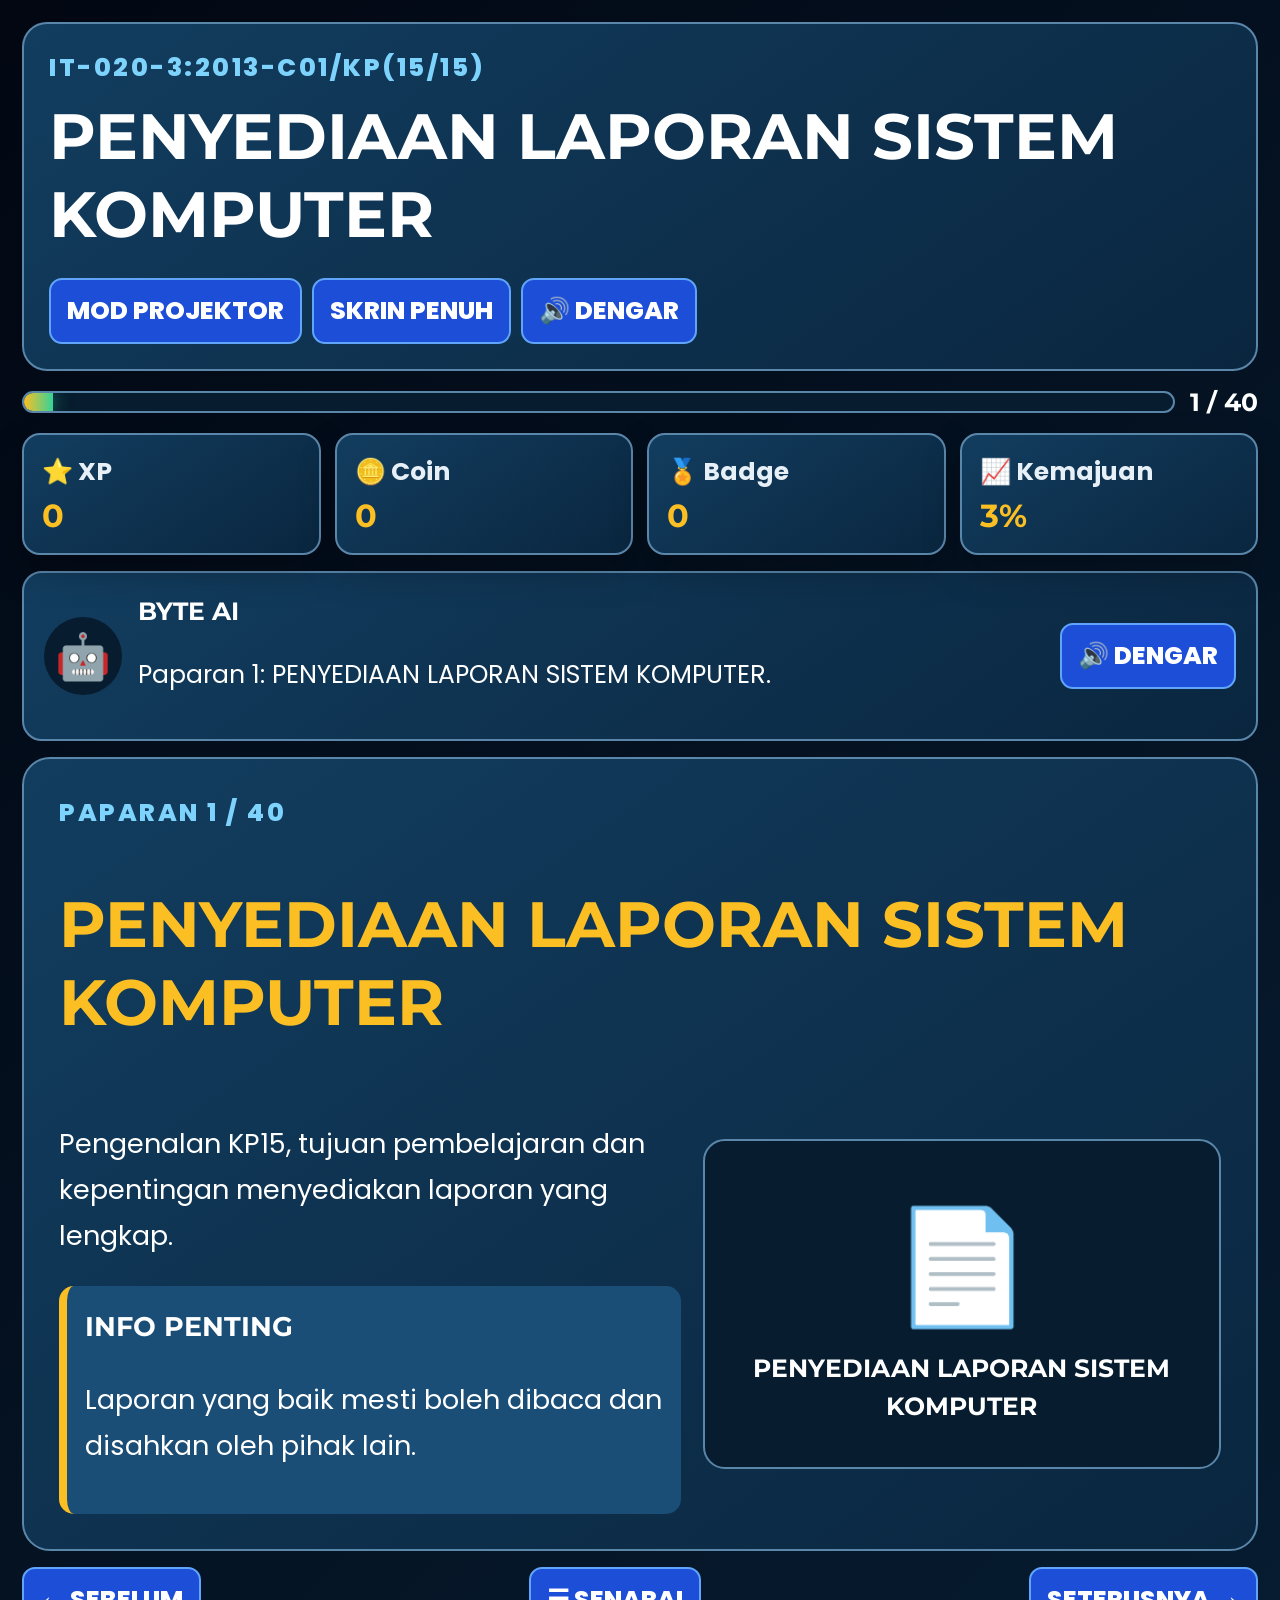
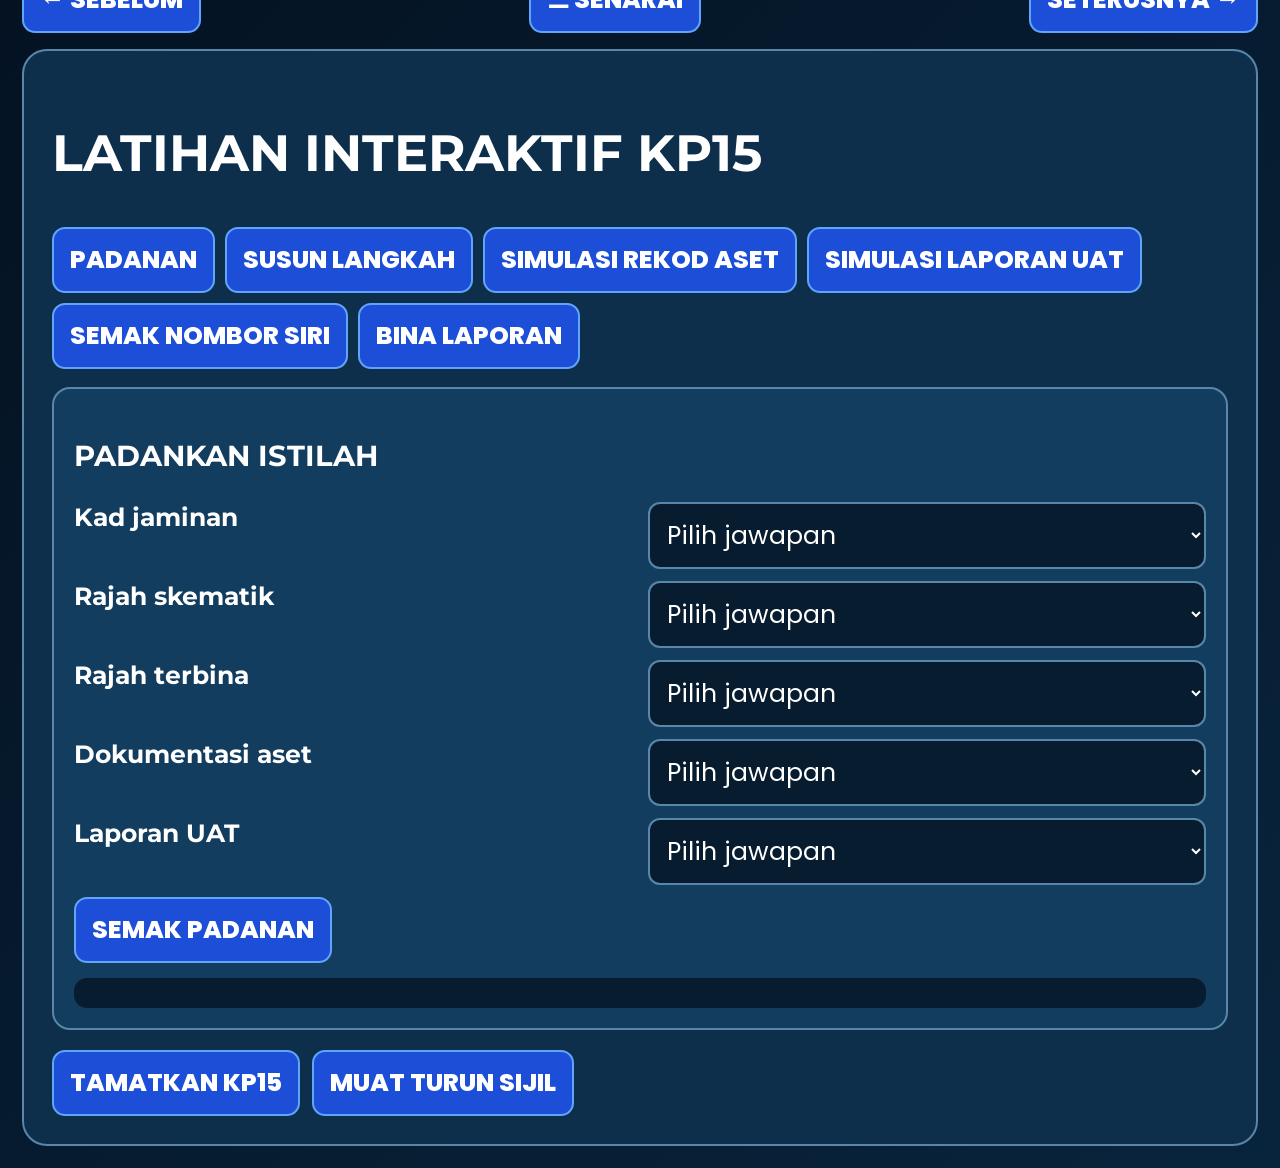
<file: kp/kp15/index.html>
<!DOCTYPE html><html lang="ms"><head><meta charset="UTF-8"><meta name="viewport" content="width=device-width,initial-scale=1"><title>KP15 - Penyediaan Laporan Sistem Komputer</title><link rel="preconnect" href="https://fonts.googleapis.com"><link rel="preconnect" href="https://fonts.gstatic.com" crossorigin><link href="https://fonts.googleapis.com/css2?family=Montserrat:wght@600;700;800&family=Poppins:wght@400;500;600;700&display=swap" rel="stylesheet"><link rel="stylesheet" href="style.css?v=1"></head><body><main class="kp-page"><header class="topbar"><div><p class="eyebrow">IT-020-3:2013-C01/KP(15/15)</p><h1>PENYEDIAAN LAPORAN SISTEM KOMPUTER</h1></div><div class="toolbar"><button onclick="toggleProjector()">MOD PROJEKTOR</button><button onclick="toggleFullscreen()">SKRIN PENUH</button><button onclick="speakCurrent()">🔊 DENGAR</button></div></header><section class="progress-wrap">
      <div class="progress"><span id="progressBar"></span></div>
      <strong id="slideCounter">1 / 40</strong>
    </section>

    <section class="stats-grid">
      <article class="stat-card"><span>⭐ XP</span><strong id="xpValue">0</strong></article>
      <article class="stat-card"><span>🪙 Coin</span><strong id="coinValue">0</strong></article>
      <article class="stat-card"><span>🏅 Badge</span><strong id="badgeValue">0</strong></article>
      <article class="stat-card"><span>📈 Kemajuan</span><strong id="progressValue">0%</strong></article>
    </section>

    <section class="byte-panel">
      <div class="byte-avatar">🤖</div>
      <div>
        <strong>BYTE AI</strong>
        <p id="byteMessage">Saya akan membantu anda menyediakan laporan sistem komputer langkah demi langkah.</p>
      </div>
      <button onclick="speakByte()">🔊 DENGAR</button>
    </section><section id="slideStage" class="slide-stage"></section><nav class="nav-controls"><button id="prevBtn" onclick="changeSlide(-1)">← SEBELUM</button><button onclick="showMenu()">☰ SENARAI</button><button id="nextBtn" onclick="changeSlide(1)">SETERUSNYA →</button></nav><section class="activity-panel"><h2>LATIHAN INTERAKTIF KP15</h2><div class="activity-tabs"><button onclick="showActivity('matching')">PADANAN</button><button onclick="showActivity('sequence')">SUSUN LANGKAH</button><button onclick="showActivity('asset')">SIMULASI REKOD ASET</button><button onclick="showActivity('uat')">SIMULASI LAPORAN UAT</button>
        <button onclick="showActivity('serial')">SEMAK NOMBOR SIRI</button>
        <button onclick="showActivity('report')">BINA LAPORAN</button></div><div id="activityContent"></div>
      <div class="completion-actions">
        <button onclick="completeKP15()">TAMATKAN KP15</button>
        <button onclick="downloadCertificate()">MUAT TURUN SIJIL</button>
      </div>
    </section><div id="menuModal" class="modal hidden"><div class="modal-card"><button class="close" onclick="hideMenu()">✕</button><h2>SENARAI 40 PAPARAN</h2><div id="slideMenu" class="slide-menu"></div></div></div></main><script src="script.js?v=1"></script></body></html>
</file>
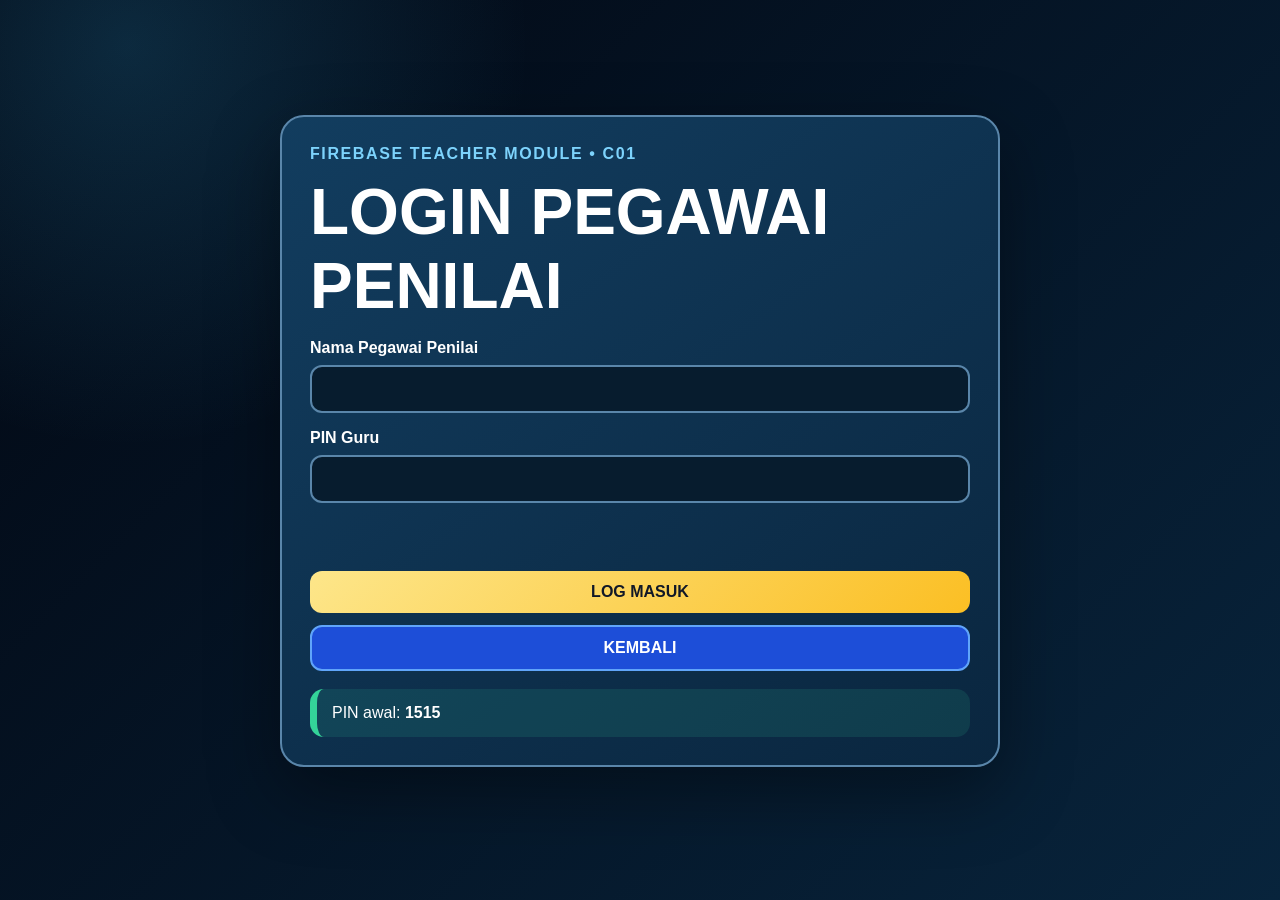
<file: teacher/login.html>
<!DOCTYPE html>
<html lang="ms"><head><meta charset="UTF-8"><meta name="viewport" content="width=device-width,initial-scale=1"><title>Login Pegawai Penilai</title><link rel="stylesheet" href="style.css?v=20260805-kp15"></head>
<body><main class="center-page"><section class="panel login-panel"><p class="eyebrow">FIREBASE TEACHER MODULE • C01</p><h1>LOGIN PEGAWAI PENILAI</h1>
<label>Nama Pegawai Penilai<input id="teacherName" type="text"></label><label>PIN Guru<input id="teacherPin" type="password" inputmode="numeric"></label>
<p id="loginMessage" class="message"></p><button id="loginButton" class="primary full" type="button">LOG MASUK</button><button class="secondary full" type="button" onclick="location.href='../index.html'">KEMBALI</button><div class="info-box">PIN awal: <strong>1515</strong></div></section></main>
<script type="module">
const PIN_KEY="c01_teacher_pin_v2",SESSION_KEY="c01_teacher_session_v2";
loginButton.addEventListener("click",loginTeacher);
teacherPin.addEventListener("keydown",e=>{if(e.key==="Enter")loginTeacher()});
async function loginTeacher(){const name=teacherName.value.trim(),pin=teacherPin.value.trim();loginMessage.textContent="";if(!name){loginMessage.textContent="Sila masukkan nama.";return}if(!pin){loginMessage.textContent="Sila masukkan PIN.";return}if(pin!==(localStorage.getItem(PIN_KEY)||"1515")){loginMessage.textContent="PIN tidak tepat.";return}loginButton.disabled=true;loginButton.textContent="SEDANG MENYAMBUNG...";try{const m=await import("../firebase-config.js?v=20260805-kp15");const user=await m.ensureFirebaseLogin();sessionStorage.setItem(SESSION_KEY,JSON.stringify({name,uid:user.uid,loginAt:new Date().toISOString()}));location.href="dashboard.html?v=20260805-kp15"}catch(error){console.error(error);loginMessage.textContent="Firebase gagal dimuatkan.";loginButton.disabled=false;loginButton.textContent="CUBA SEMULA"}}
</script></body></html>
</file>
<file: kp/kp15/style.css>
:root{--bg:#020712;--bg2:#08243c;--panel:#123d5f;--panel2:#1a4e76;--text:#fff;--muted:#e7f0f7;--orange:#fbbf24;--green:#34d399;--red:#fb7185;--border:#5a86aa;--font:25px}*{box-sizing:border-box}body{margin:0;font-family:Poppins,Arial,sans-serif;font-size:var(--font);color:var(--text);background:linear-gradient(135deg,var(--bg),var(--bg2))}body.projector{--font:31px}button,input,select,textarea{font:inherit}button{cursor:pointer}h1,h2,h3,strong{font-family:Montserrat,Arial,sans-serif}h1{font-size:clamp(2.6rem,5vw,5rem);margin:.15em 0}h2{font-size:clamp(2rem,4vw,3.5rem)}.kp-page{width:min(1600px,100%);margin:auto;padding:22px}.topbar{display:flex;justify-content:space-between;align-items:center;gap:16px;flex-wrap:wrap;padding:25px;border:2px solid var(--border);border-radius:25px;background:linear-gradient(145deg,#123d5f,#0a263f)}.eyebrow{margin:0;color:#7dd3fc;font-weight:800;letter-spacing:.1em}.toolbar,.activity-tabs{display:flex;gap:10px;flex-wrap:wrap}.toolbar button,.nav-controls button,.activity-tabs button{border:2px solid #60a5fa;border-radius:13px;padding:12px 16px;background:#1d4ed8;color:#fff;font-weight:800}.progress-wrap{display:flex;align-items:center;gap:15px;margin:16px 0}.progress{flex:1;height:22px;border:2px solid var(--border);border-radius:999px;background:#071c2e;overflow:hidden}.progress span{display:block;height:100%;width:2.5%;background:linear-gradient(90deg,var(--orange),var(--green));transition:.3s}.slide-stage{min-height:620px;padding:35px;border:2px solid var(--border);border-radius:28px;background:linear-gradient(145deg,#123d5f,#0a263f)}.slide-title{color:var(--orange);font-size:clamp(2.4rem,5vw,5rem)}.slide-grid{display:grid;grid-template-columns:1.2fr 1fr;gap:22px;align-items:center}.slide-content{font-size:1.08em;line-height:1.7}.visual{min-height:330px;display:grid;place-items:center;border:2px solid var(--border);border-radius:22px;background:#071c2e;text-align:center;padding:25px}.visual-icon{font-size:7rem}.info-box{margin-top:20px;padding:18px;border-left:8px solid var(--orange);border-radius:15px;background:#1a4e76}.nav-controls{display:flex;justify-content:space-between;gap:12px;margin:16px 0}.activity-panel{padding:28px;border:2px solid var(--border);border-radius:25px;background:#0d2f4c}.activity-card{margin-top:18px;padding:20px;border:2px solid var(--border);border-radius:18px;background:#123d5f}.match-row,.form-row{display:grid;grid-template-columns:1fr 1fr;gap:15px;margin:12px 0}select,input[type=text]{width:100%;padding:13px;border:2px solid var(--border);border-radius:12px;background:#071c2e;color:#fff}.sequence-list{display:grid;gap:10px}.sequence-item{display:flex;justify-content:space-between;gap:10px;padding:15px;border:2px solid var(--border);border-radius:13px;background:#1a4e76}.result{margin-top:15px;padding:15px;border-radius:13px;background:#071c2e}.modal{position:fixed;inset:0;z-index:100;display:grid;place-items:center;padding:20px;background:rgba(0,0,0,.75)}.hidden{display:none}.modal-card{position:relative;width:min(1200px,100%);max-height:90vh;overflow:auto;padding:28px;border:2px solid var(--border);border-radius:25px;background:#0d2f4c}.close{position:absolute;right:18px;top:18px;border:0;background:var(--red);color:#fff;border-radius:10px;padding:9px 13px}.slide-menu{display:grid;grid-template-columns:repeat(4,1fr);gap:10px}.slide-menu button{padding:13px;border:2px solid var(--border);border-radius:12px;background:#123d5f;color:#fff}@media(max-width:900px){.slide-grid{grid-template-columns:1fr}.slide-menu{grid-template-columns:repeat(2,1fr)}}@media(max-width:650px){:root{--font:20px}.kp-page{padding:10px}.match-row,.form-row{grid-template-columns:1fr}.nav-controls{flex-direction:column}.nav-controls button{width:100%}}
/* FASA 2 PREMIUM */
.stats-grid{
  display:grid;
  grid-template-columns:repeat(4,1fr);
  gap:14px;
  margin:16px 0
}
.stat-card{
  padding:18px;
  border:2px solid var(--border);
  border-radius:18px;
  background:linear-gradient(145deg,#123d5f,#0a263f);
  box-shadow:0 16px 36px rgba(0,0,0,.25)
}
.stat-card span{
  display:block;
  color:var(--muted);
  font-weight:700
}
.stat-card strong{
  display:block;
  margin-top:5px;
  color:var(--orange);
  font-size:2rem
}
.byte-panel{
  display:grid;
  grid-template-columns:auto 1fr auto;
  gap:16px;
  align-items:center;
  margin:16px 0;
  padding:20px;
  border:2px solid var(--border);
  border-radius:20px;
  background:linear-gradient(145deg,#123d5f,#0a263f)
}
.byte-avatar{
  width:78px;
  height:78px;
  display:grid;
  place-items:center;
  border-radius:50%;
  background:#071c2e;
  font-size:2.8rem;
  animation:byteFloat 2.4s ease-in-out infinite
}
@keyframes byteFloat{
  0%,100%{transform:translateY(0)}
  50%{transform:translateY(-8px)}
}
.byte-panel button,.completion-actions button,.activity-card button{
  border:2px solid #60a5fa;
  border-radius:13px;
  padding:12px 16px;
  background:#1d4ed8;
  color:#fff;
  font-weight:800
}
.slide-card,.slide-stage article{
  animation:premiumEnter .45s cubic-bezier(.2,.8,.2,1)
}
@keyframes premiumEnter{
  from{opacity:0;transform:translateY(22px) scale(.985)}
  to{opacity:1;transform:none}
}
.visual-icon{
  animation:iconPulse 2.2s ease-in-out infinite
}
@keyframes iconPulse{
  0%,100%{transform:scale(1)}
  50%{transform:scale(1.07)}
}
.progress span{
  box-shadow:0 0 18px rgba(52,211,153,.55)
}
.completion-actions{
  display:flex;
  gap:12px;
  flex-wrap:wrap;
  margin-top:20px
}
.report-preview{
  margin-top:18px;
  padding:20px;
  border:2px dashed var(--orange);
  border-radius:16px;
  background:#071c2e;
  white-space:pre-wrap
}
.success-flash{
  animation:flashSuccess .7s ease
}
@keyframes flashSuccess{
  0%{box-shadow:0 0 0 rgba(52,211,153,0)}
  50%{box-shadow:0 0 35px rgba(52,211,153,.75)}
  100%{box-shadow:0 0 0 rgba(52,211,153,0)}
}
@media(max-width:900px){
  .stats-grid{grid-template-columns:repeat(2,1fr)}
}
@media(max-width:650px){
  .stats-grid{grid-template-columns:1fr}
  .byte-panel{grid-template-columns:1fr;text-align:center}
  .byte-avatar{margin:auto}
}
</file>
<file: teacher/style.css>
:root{
  --bg:#020712;
  --bg2:#08243c;
  --panel:#123d5f;
  --panel2:#1a4e76;
  --text:#ffffff;
  --muted:#e7f0f7;
  --orange:#fbbf24;
  --green:#34d399;
  --red:#fb7185;
  --blue:#38bdf8;
  --border:#5a86aa;
}

*{box-sizing:border-box}
html{-webkit-text-size-adjust:100%}

body{
  margin:0;
  min-height:100vh;
  font-family:Arial,sans-serif;
  color:var(--text);
  background:
    radial-gradient(circle at 10% 5%,rgba(56,189,248,.18),transparent 28%),
    linear-gradient(135deg,var(--bg),var(--bg2));
}

button,input,select{font:inherit}

button{
  cursor:pointer;
  touch-action:manipulation;
  border:2px solid #60a5fa;
  border-radius:12px;
  padding:12px 16px;
  color:#fff;
  background:#1d4ed8;
  font-weight:800;
}

button:disabled{
  cursor:not-allowed;
  opacity:.55;
}

button.danger{
  border-color:#fb7185;
  background:#9f1239;
}

button.warning{
  border-color:#fbbf24;
  background:#92400e;
}

.primary{
  border:0;
  color:#111827;
  background:linear-gradient(135deg,#fde68a,var(--orange));
}

.secondary{
  background:#1d4ed8;
}

.full{
  width:100%;
  margin-top:12px;
}

h1,h2,h3,strong{font-weight:800}

h1{
  margin:.2em 0;
  font-size:clamp(2.3rem,5vw,4.8rem);
}

h2{
  font-size:clamp(1.8rem,4vw,3rem);
}

.page{
  width:min(1550px,100%);
  margin:auto;
  padding:22px;
}

.center-page{
  min-height:100vh;
  display:grid;
  place-items:center;
  padding:20px;
}

.panel{
  margin-bottom:18px;
  padding:28px;
  border:2px solid var(--border);
  border-radius:24px;
  background:linear-gradient(145deg,#123d5f,#0a263f);
  box-shadow:0 25px 70px rgba(0,0,0,.38);
}

.login-panel{
  width:min(720px,100%);
}

.login-panel label,
.mark-editor label{
  display:block;
  font-weight:700;
}

.login-panel label{
  margin-top:16px;
}

input,select{
  width:100%;
  margin-top:8px;
  padding:13px;
  border:2px solid var(--border);
  border-radius:12px;
  color:#fff;
  background:#071c2e;
}

select option{
  color:#111827;
  background:#fff;
}

.header,.section-head{
  display:flex;
  justify-content:space-between;
  align-items:center;
  gap:16px;
  flex-wrap:wrap;
}

.actions{
  display:flex;
  gap:10px;
  flex-wrap:wrap;
}

.eyebrow{
  margin:0;
  color:#7dd3fc;
  font-weight:800;
  letter-spacing:.1em;
}

.muted{color:var(--muted)}

.message{
  min-height:24px;
  color:var(--red);
  font-weight:700;
}

.info-box{
  margin-top:18px;
  padding:15px;
  border-left:7px solid var(--green);
  border-radius:14px;
  background:rgba(52,211,153,.12);
}

.stats-grid{
  display:grid;
  grid-template-columns:repeat(4,1fr);
  gap:14px;
  margin-bottom:18px;
}

.stat-card{
  padding:20px;
  border:2px solid var(--border);
  border-radius:18px;
  background:var(--panel);
}

.stat-card span{
  display:block;
  color:var(--muted);
}

.stat-card strong{
  display:block;
  margin-top:6px;
  color:var(--orange);
  font-size:2rem;
}

.connection{
  display:inline-block;
  padding:9px 13px;
  border-radius:999px;
  font-weight:800;
}

.connection.online{
  color:#052e25;
  background:#6ee7b7;
}

.connection.connecting{
  color:#422006;
  background:#fde68a;
}

.connection.error{
  color:#fff;
  background:#be123c;
}

.filter-grid{
  display:grid;
  grid-template-columns:2fr 1fr 1fr;
  gap:12px;
  margin:18px 0;
}

.student-list{
  display:grid;
  gap:16px;
}

.student-card{
  display:grid;
  grid-template-columns:1.3fr .8fr 1.3fr;
  gap:18px;
  align-items:center;
  padding:20px;
  border:2px solid var(--border);
  border-radius:20px;
  background:var(--panel);
}

.student-profile{
  display:flex;
  align-items:center;
  gap:14px;
}

.student-profile h3{
  margin:0 0 6px;
}

.student-profile p{
  margin:4px 0;
  color:var(--muted);
}

.student-avatar{
  width:72px;
  height:72px;
  display:grid;
  place-items:center;
  flex:0 0 auto;
  border-radius:50%;
  background:#071c2e;
  font-size:2.5rem;
}

.assessment-info{
  display:grid;
  gap:8px;
}

.module-badge{
  width:max-content;
  padding:7px 10px;
  border-radius:999px;
  color:#111827;
  background:var(--orange);
  font-weight:800;
}

.score{
  color:var(--orange);
  font-size:2.1rem;
}

.status{
  width:max-content;
  padding:7px 10px;
  border-radius:999px;
  font-size:.82rem;
  font-weight:800;
}

.status.competent{
  color:#052e25;
  background:#6ee7b7;
}

.status.pending{
  color:#422006;
  background:#fde68a;
}

.status.failed{
  color:#fff;
  background:#be123c;
}

.status.neutral{
  color:#fff;
  background:#475569;
}

.mark-editor{
  display:grid;
  grid-template-columns:1fr auto auto;
  gap:8px;
  align-items:end;
}

.mark-editor input{
  margin-top:8px;
}

.no-assessment{
  padding:15px;
  border:2px dashed var(--border);
  border-radius:14px;
  color:var(--muted);
}

.empty-state{
  padding:35px;
  text-align:center;
  border:2px dashed var(--border);
  border-radius:18px;
}

.toast{
  position:fixed;
  right:20px;
  bottom:20px;
  z-index:1000;
  max-width:min(420px,calc(100% - 40px));
  padding:16px 20px;
  border:2px solid var(--border);
  border-radius:14px;
  color:#fff;
  background:#071c2e;
  box-shadow:0 18px 50px rgba(0,0,0,.4);
}

.hidden{display:none}

@media(max-width:1100px){
  .student-card{
    grid-template-columns:1fr;
  }

  .mark-editor{
    grid-template-columns:1fr 1fr;
  }

  .mark-editor label{
    grid-column:1/-1;
  }
}

@media(max-width:850px){
  .stats-grid{
    grid-template-columns:repeat(2,1fr);
  }

  .filter-grid{
    grid-template-columns:1fr;
  }
}

@media(max-width:600px){
  .page{padding:10px}

  .stats-grid{
    grid-template-columns:1fr;
  }

  .actions{
    width:100%;
  }

  .actions button{
    width:100%;
  }

  .mark-editor{
    grid-template-columns:1fr;
  }

  .student-profile{
    align-items:flex-start;
  }
}
</file>
